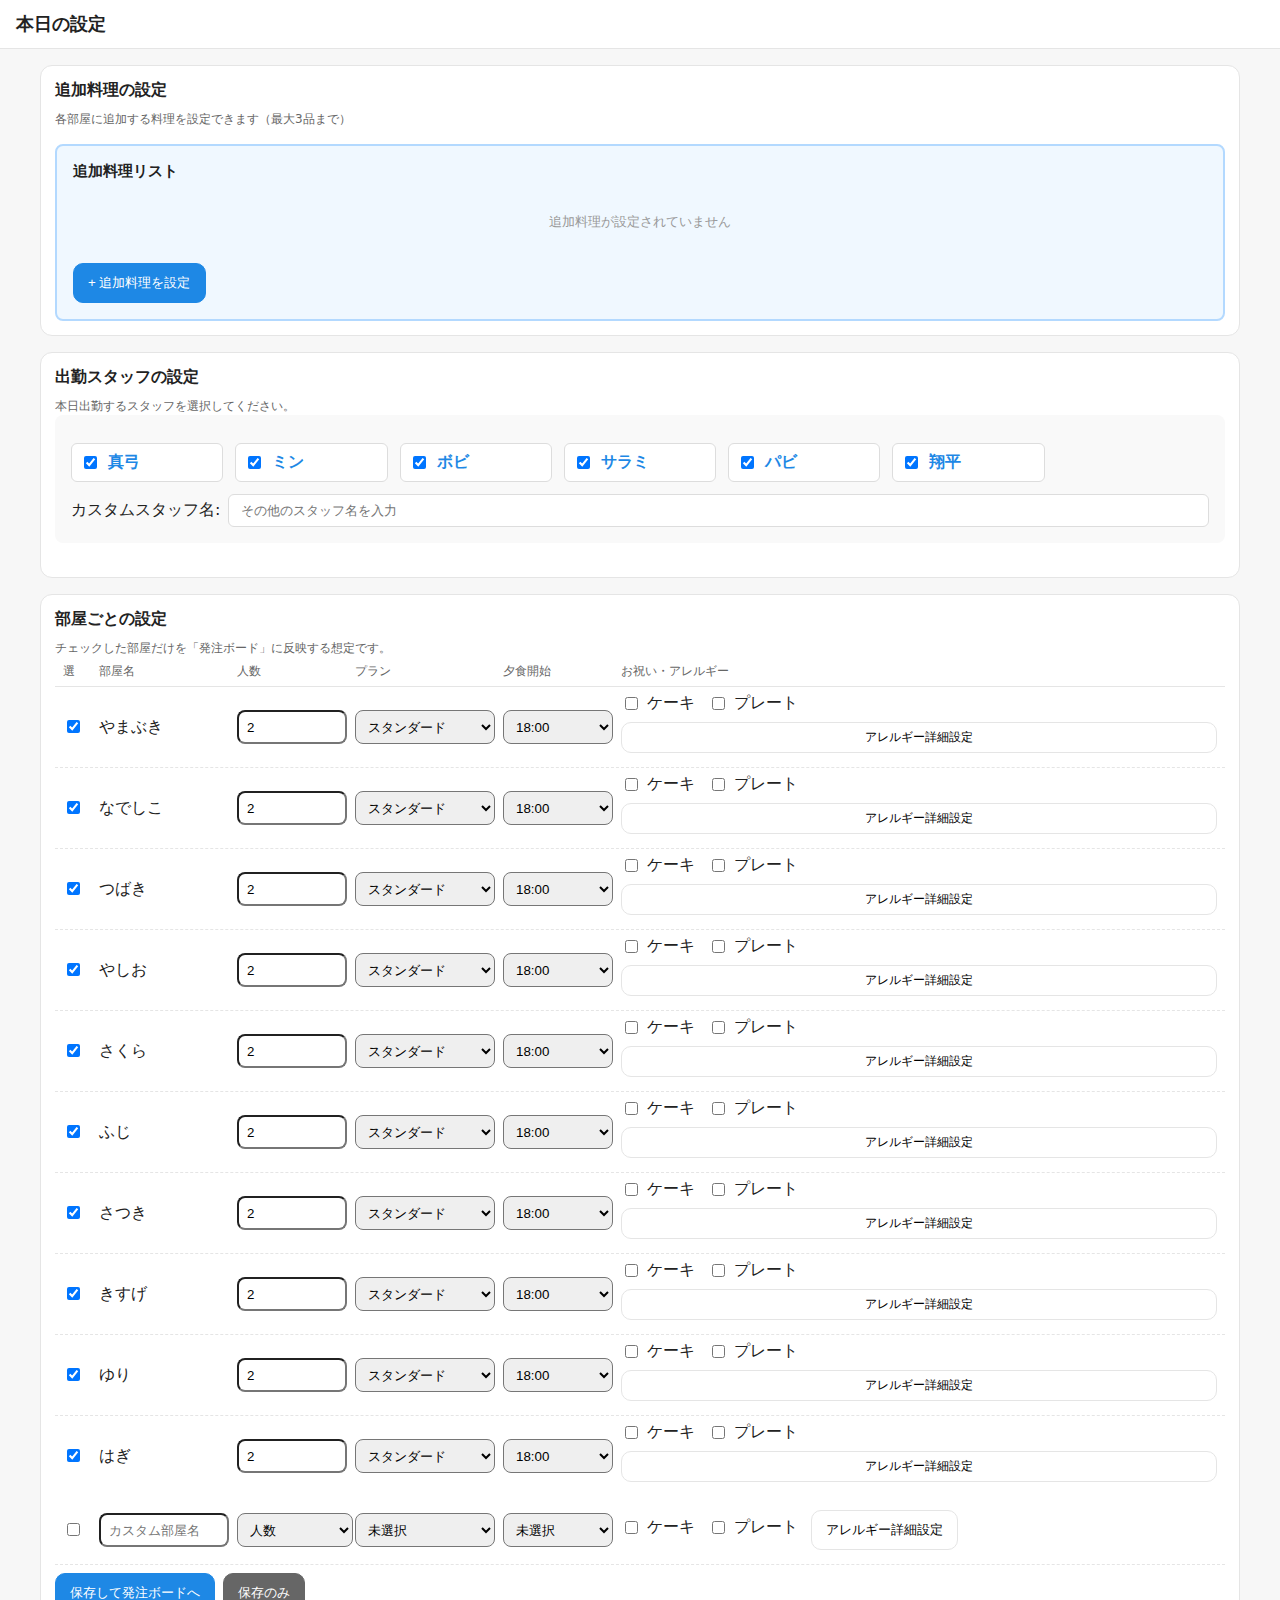
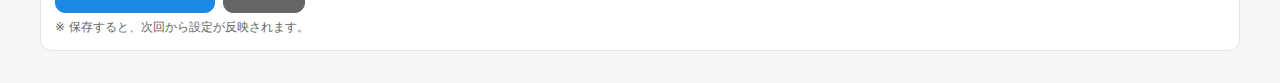
<file: settings.html>
<!doctype html>
<html lang="ja">
<head>
  <meta charset="UTF-8">
  <title>本日の設定</title>
  <meta name="viewport" content="width=device-width, initial-scale=1">
  <style>
    :root{
      --bg:#f7f7f7; --card:#fff; --line:#e5e5e5;
      --text:#222; --muted:#666; --accent:#1e88e5;
    }
    html,body{margin:0;padding:0;background:var(--bg);color:var(--text);font-family:system-ui,-apple-system,"Segoe UI",Roboto,"Hiragino Kaku Gothic ProN","Noto Sans JP",sans-serif;}
    header{position:sticky;top:0;background:var(--card);border-bottom:1px solid var(--line);padding:12px 16px;z-index:10;}
    header h1{margin:0;font-size:18px;}
    main{padding:16px;max-width:1200px;margin:0 auto;}
    .section{background:var(--card);border:1px solid var(--line);border-radius:12px;padding:14px;margin-bottom:16px;}
    .section h2{margin:0 0 10px 0;font-size:16px}
    .muted{color:var(--muted);font-size:12px}

/* スタッフ設定用 */
.staff-section {
  margin-bottom: 20px;
  padding: 16px;
  background: #f9f9f9;
  border-radius: 8px;
}

.staff-checkboxes {
  display: grid;
  grid-template-columns: repeat(auto-fill, minmax(150px, 1fr));
  gap: 12px;
  margin: 12px 0;
}

.staff-checkboxes label {
  display: flex;
  align-items: center;
  gap: 8px;
  padding: 8px;
  background: white;
  border: 1px solid #ddd;
  border-radius: 6px;
  cursor: pointer;
  transition: all 0.2s;
}

.staff-checkboxes label:hover {
  background: #f0f7ff;
  border-color: #1e88e5;
}

.staff-checkboxes input[type="checkbox"]:checked + span {
  font-weight: bold;
  color: #1e88e5;
}

.custom-staff-input {
  display: flex;
  gap: 8px;
  margin-top: 12px;
  align-items: center;
}

.custom-staff-input input {
  flex: 1;
  padding: 8px 12px;
  border: 1px solid #ddd;
  border-radius: 6px;
}

/* アレルギー設定用 */
.allergy-advanced {
  margin-top: 16px;
  padding: 16px;
  background: #fff9f0;
  border: 2px solid #ffe0b2;
  border-radius: 8px;
}

/* 追加料理設定用 */
.extra-dish-item {
  display: grid;
  grid-template-columns: 2fr 2fr auto;
  gap: 12px;
  align-items: center;
  padding: 12px;
  margin-bottom: 12px;
  background: white;
  border: 1px solid #ddd;
  border-radius: 6px;
}

.extra-dish-item input[type="text"],
.extra-dish-item select {
  padding: 8px;
  border: 1px solid #ddd;
  border-radius: 4px;
}

.remove-extra-dish-btn {
  padding: 6px 12px;
  background: #f44336;
  color: white;
  border: none;
  border-radius: 4px;
  cursor: pointer;
  font-size: 12px;
}

.remove-extra-dish-btn:hover {
  background: #d32f2f;
}

/* 追加料理のチェックボックスリスト */
.extra-dish-rooms {
  margin-top: 12px;
  padding: 12px;
  background: #f9f9f9;
  border-radius: 4px;
}

.extra-dish-rooms h4 {
  margin: 0 0 8px 0;
  font-size: 13px;
  color: #666;
}

.room-checkboxes {
  display: grid;
  grid-template-columns: repeat(auto-fill, minmax(120px, 1fr));
  gap: 8px;
}

.room-checkboxes label {
  display: flex;
  align-items: center;
  gap: 6px;
  padding: 6px 8px;
  background: white;
  border: 1px solid #ddd;
  border-radius: 4px;
  font-size: 12px;
  cursor: pointer;
  transition: all 0.2s;
}

.room-checkboxes label:hover {
  background: #e3f2fd;
  border-color: #1e88e5;
}

.room-checkboxes input[type="checkbox"]:checked + span {
  font-weight: bold;
  color: #1976d2;
}

/* アレルギー設定用 */
.allergy-advanced {
  margin-top: 16px;
  padding: 16px;
  background: #fff9f0;
  border: 2px solid #ffe0b2;
  border-radius: 8px;
}

.allergy-list {
  margin-top: 12px;
}

.allergy-item {
  display: grid;
  grid-template-columns: 1fr 2fr auto;
  gap: 12px;
  align-items: center;
  padding: 12px;
  margin-bottom: 12px;
  background: white;
  border: 1px solid #ddd;
  border-radius: 6px;
}

.allergy-item input[type="text"] {
  padding: 8px;
  border: 1px solid #ddd;
  border-radius: 4px;
}

.dish-checkboxes {
  display: flex;
  flex-wrap: wrap;
  gap: 8px;
}

.dish-checkboxes label {
  display: inline-flex;
  align-items: center;
  gap: 4px;
  padding: 4px 8px;
  background: #f5f5f5;
  border: 1px solid #ddd;
  border-radius: 4px;
  font-size: 12px;
  cursor: pointer;
  transition: all 0.2s;
}

.dish-checkboxes label:hover {
  background: #e3f2fd;
}

.dish-checkboxes input[type="checkbox"]:checked + span {
  font-weight: bold;
  color: #1976d2;
}

.remove-allergy-btn {
  padding: 6px 12px;
  background: #f44336;
  color: white;
  border: none;
  border-radius: 4px;
  cursor: pointer;
  font-size: 12px;
}

.remove-allergy-btn:hover {
  background: #d32f2f;
}

.add-allergy-btn {
  padding: 8px 16px;
  background: #4caf50;
  color: white;
  border: none;
  border-radius: 6px;
  cursor: pointer;
  margin-top: 12px;
}

.add-allergy-btn:hover {
  background: #388e3c;
}

/* ▼ 列構成を6列（コンパクト表示） */
.row-head{
  display:grid;
  grid-template-columns: 28px 130px 110px 140px 110px 1fr;
  gap:8px;
  padding:6px 8px;
  border-bottom:1px solid var(--line);
  font-size:12px;
  color:var(--muted);
}
.room-row{
  display:grid;
  grid-template-columns: 28px 130px 110px 140px 110px 1fr;
  gap:8px;
  align-items:center;
  padding:6px 8px;
  border-bottom:1px dashed var(--line);
}
.room-row:last-child{ border-bottom:none; }

/* 入力の基本サイズ（小さめ） */
.room-row select,
.room-row input[type="number"],
.room-row input[type="text"]{
  height:34px;
  padding:4px 8px;
  border-radius:8px;
  width:100%;
  box-sizing:border-box;
}

/* 人数の小さな並び（プルダウン＋数字） */
.guest-wrap{ display:inline-flex; gap:6px; align-items:center; }
.guest-wrap select{ width:120px; }
.guest-wrap input[type="number"]{ width:72px; }

/* ケーキ/プレートの並び */
.room-row label{ margin:0 8px 0 0; white-space:nowrap; }

/* アレルギー欄は最後の列いっぱい */
[id^="allergy-"]{ width:100%; }

.controls{display:flex;gap:8px;flex-wrap:wrap;margin-top:8px}
.btn{appearance:none;border:1px solid var(--line);background:#fff;border-radius:10px;padding:10px 14px;cursor:pointer}
.btn.primary{background:var(--accent);color:#fff;border-color:var(--accent)}
.btn.secondary{background:#666;color:#fff;border-color:#666}
.note{font-size:12px;color:var(--muted);margin-top:6px}
  </style>
</head>
<!-- 🔧 SW & Cache killer (一時的) -->
<script>
(function() {
  // 既存の Service Worker を全解除
  if ('serviceWorker' in navigator) {
    navigator.serviceWorker.getRegistrations()
      .then(regs => regs.forEach(reg => reg.unregister()))
      .catch(()=>{});
  }
  // Cache Storage も全削除
  if (window.caches && caches.keys) {
    caches.keys().then(keys => keys.forEach(k => caches.delete(k)));
  }
})();
</script>

<body>
  <header>
    <h1>本日の設定</h1>
  </header>

  <main>
    
<!-- 追加料理設定セクション -->
<section class="section">
  <h2>追加料理の設定</h2>
  <div class="muted">各部屋に追加する料理を設定できます（最大3品まで）</div>
  
  <div class="extra-dishes-section" style="margin-top:16px;padding:16px;background:#f0f8ff;border:2px solid #b3d9ff;border-radius:8px;">
    <h3 style="margin:0 0 12px 0;font-size:15px;">追加料理リスト</h3>
    <div id="extra-dishes-list"></div>
    <button class="btn primary" id="add-extra-dish-btn" style="margin-top:12px;">+ 追加料理を設定</button>
  </div>
</section>

<!-- スタッフ設定セクション -->
<section class="section">
  <h2>出勤スタッフの設定</h2>
  <div class="muted">本日出勤するスタッフを選択してください。</div>
  
  <div class="staff-section">
    <div class="staff-checkboxes" id="staff-checkboxes">
      <label>
        <input type="checkbox" value="真弓" checked>
        <span>真弓</span>
      </label>
      <label>
        <input type="checkbox" value="ミン" checked>
        <span>ミン</span>
      </label>
      <label>
        <input type="checkbox" value="ボビ" checked>
        <span>ボビ</span>
      </label>
      <label>
        <input type="checkbox" value="サラミ" checked>
        <span>サラミ</span>
      </label>
      <label>
        <input type="checkbox" value="パビ" checked>
        <span>パビ</span>
      </label>
      <label>
        <input type="checkbox" value="翔平" checked>
        <span>翔平</span>
      </label>
    </div>
    
    <div class="custom-staff-input">
      <label for="custom-staff-name">カスタムスタッフ名:</label>
      <input type="text" id="custom-staff-name" placeholder="その他のスタッフ名を入力">
    </div>
  </div>
</section>

<section id="settings-root" class="section">
  <h2>部屋ごとの設定</h2>
  <div class="muted">
    チェックした部屋だけを「発注ボード」に反映する想定です。
  </div>

  <!-- 見出し行（横並びヘッダー） -->
  <div class="row-head">
    <div>選</div>
    <div>部屋名</div>
    <div>人数</div>
    <div>プラン</div>
    <div>夕食開始</div>
    <div>お祝い・アレルギー</div>
  </div>

  <!-- 各部屋の行が入る置き場（JSで10行を注入） -->
  <div id="room-rows"></div>

  <!-- カスタム行 -->
  <div class="room-row">
    <div><input type="checkbox" id="use-custom"></div>
    <div><input type="text" id="custom-room-name" placeholder="カスタム部屋名"></div>

    <!-- 人数（2～6＋カスタマイズ） -->
    <div class="guest-wrap" style="display:inline-flex; gap:6px; align-items:center;">
      <select id="custom-guest"
              onchange="document.getElementById('custom-guestNum').style.display = (this.value==='custom') ? 'inline-block' : 'none'">
        <option value="" selected>人数</option>
        <option>2</option><option>3</option><option>4</option><option>5</option><option>6</option>
        <option value="custom">カスタマイズ</option>
      </select>
      <input type="number" id="custom-guestNum" min="1" max="12"
             placeholder="人数を入力" style="width:72px; display:none; margin-left:6px;">
    </div>

    <div>
      <select id="custom-plan">
        <option value="">未選択</option>
        <option>スタンダード</option>
        <option>和牛懐石</option>
        <option>ステーキ</option>
        <option>しゃぶしゃぶ</option>
        <option>連泊</option>
      </select>
    </div>
    <div>
      <select id="custom-dinner">
        <option value="">未選択</option>
        <option>18:00</option><option>18:30</option><option>19:00</option>
      </select>
    </div>
    <div>
      <label style="display:inline-flex;gap:6px;align-items:center;margin-right:8px;">
        <input type="checkbox" id="custom-cake">ケーキ
      </label>
      <label style="display:inline-flex;gap:6px;align-items:center;margin-right:8px;">
        <input type="checkbox" id="custom-plate">プレート
      </label>
      
      <!-- 拡張アレルギー設定ボタン -->
      <button id="custom-allergy-btn" class="btn" style="margin-top:8px;">アレルギー詳細設定</button>
      <div id="custom-allergy-list" style="margin-top:8px;"></div>
    </div>
  </div>

  <div class="controls">
    <button id="save-and-board-btn" class="btn primary">保存して発注ボードへ</button>
    <button id="save-only-btn" class="btn secondary">保存のみ</button>
  </div>
  <div class="note">※ 保存すると、次回から設定が反映されます。</div>
</section>

  </main>

 <script>
document.addEventListener('DOMContentLoaded', () => {
  // 固定の10部屋
  // === 追加料理管理 ===
  const DISH_POSITIONS = [
    "果菜盛の前",
    "蒸物の前", 
    "揚物の前",
    "煮物の前",
    "御飯の前",
    "甘味の前"
  ];

  let extraDishes = loadExtraDishes();

  function loadExtraDishes() {
    try {
      const raw = localStorage.getItem('extra-dishes.v1');
      return raw ? JSON.parse(raw) : [];
    } catch(e) {
      return [];
    }
  }

  function saveExtraDishes() {
    localStorage.setItem('extra-dishes.v1', JSON.stringify(extraDishes));
  }

  function renderExtraDishItem(dish, index) {
    const item = document.createElement('div');
    item.className = 'extra-dish-item';
    
    const roomOptions = ["やまぶき","なでしこ","つばき","やしお","さくら","ふじ","さつき","きすげ","ゆり","はぎ"].map(room => {
      const checked = dish.rooms && dish.rooms.includes(room) ? 'checked' : '';
      return `
        <label>
          <input type="checkbox" value="${room}" ${checked}>
          <span>${room}</span>
        </label>
      `;
    }).join('');
    
    item.innerHTML = `
      <div>
        <label style="display:block;margin-bottom:4px;font-size:12px;color:#666;">料理名</label>
        <input type="text" class="dish-name" value="${dish.name || ''}" placeholder="例: 特選刺身">
      </div>
      <div>
        <label style="display:block;margin-bottom:4px;font-size:12px;color:#666;">挿入位置</label>
        <select class="dish-position">
          ${DISH_POSITIONS.map(pos => `
            <option value="${pos}" ${dish.position === pos ? 'selected' : ''}>${pos}</option>
          `).join('')}
        </select>
      </div>
      <div>
        <button class="remove-extra-dish-btn" data-index="${index}">削除</button>
      </div>
      <div style="grid-column: 1 / -1;" class="extra-dish-rooms">
        <h4>この料理を表示する部屋を選択:</h4>
        <div class="room-checkboxes">
          ${roomOptions}
        </div>
      </div>
    `;
    
    return item;
  }

  function refreshExtraDishList() {
    const list = document.getElementById('extra-dishes-list');
    if (!list) return;
    
    list.innerHTML = '';
    
    if (extraDishes.length === 0) {
      list.innerHTML = '<div style="color:#999;font-size:13px;text-align:center;padding:20px;">追加料理が設定されていません</div>';
      return;
    }
    
    extraDishes.forEach((dish, index) => {
      list.appendChild(renderExtraDishItem(dish, index));
    });
    
    // 入力変更イベント
    list.querySelectorAll('.dish-name').forEach((input, idx) => {
      input.addEventListener('input', (e) => {
        extraDishes[idx].name = e.target.value;
        saveExtraDishes();
      });
    });
    
    list.querySelectorAll('.dish-position').forEach((select, idx) => {
      select.addEventListener('change', (e) => {
        extraDishes[idx].position = e.target.value;
        saveExtraDishes();
      });
    });
    
    // 部屋選択チェックボックス
    list.querySelectorAll('.room-checkboxes').forEach((container, idx) => {
      container.querySelectorAll('input[type="checkbox"]').forEach(cb => {
        cb.addEventListener('change', () => {
          const checked = Array.from(container.querySelectorAll('input:checked')).map(c => c.value);
          extraDishes[idx].rooms = checked;
          saveExtraDishes();
        });
      });
    });
    
    // 削除ボタン
    list.querySelectorAll('.remove-extra-dish-btn').forEach(btn => {
      btn.addEventListener('click', () => {
        const index = parseInt(btn.dataset.index);
        if (confirm('この追加料理を削除しますか?')) {
          extraDishes.splice(index, 1);
          saveExtraDishes();
          refreshExtraDishList();
        }
      });
    });
  }

  // 追加ボタン
  document.getElementById('add-extra-dish-btn')?.addEventListener('click', () => {
    if (extraDishes.length >= 3) {
      alert('追加料理は最大3つまでです');
      return;
    }
    extraDishes.push({
      name: '',
      position: DISH_POSITIONS[0],
      rooms: []
    });
    saveExtraDishes();
    refreshExtraDishList();
  });

  refreshExtraDishList();

  // === 部屋とプランの定数 ===
  const ROOMS = [
    "やまぶき","なでしこ","つばき","やしお","さくら",
    "ふじ","さつき","きすげ","ゆり","はぎ"
  ];

  // プラン候補
  const PLANS = ["スタンダード", "和牛懐石", "ステーキ", "しゃぶしゃぶ", "連泊"];

  // 夕食開始 候補
  const DINNER_TIMES = ["18:00", "18:30", "19:00"];
  
  // 料理タグ候補
  const DISH_TAGS = ["吸物", "果菜盛", "蒸物", "揚物", "煮物", "飯", "甘味"];

  // 各部屋のアレルギー設定を保存
  const roomAllergies = {};

  // アレルギー詳細設定ポップアップを表示
  function showAllergyPopup(roomId, currentAllergies) {
    const popup = document.createElement('div');
    popup.className = 'allergy-popup-overlay';
    popup.style.cssText = 'position:fixed;top:0;left:0;right:0;bottom:0;background:rgba(0,0,0,0.5);display:flex;align-items:center;justify-content:center;z-index:1000;';
    
    popup.innerHTML = `
      <div class="allergy-popup" style="background:#fff;padding:24px;border-radius:12px;max-width:600px;width:90%;max-height:80vh;overflow-y:auto;">
        <h3>アレルギー詳細設定</h3>
        <div class="muted">アレルギー名と対象の料理を選択してください。</div>
        
        <div class="allergy-list" id="allergy-popup-list"></div>
        
        <button class="add-allergy-btn" id="add-allergy-popup-btn">+ アレルギーを追加</button>
        
        <div class="controls" style="margin-top:20px;display:flex;gap:8px;">
          <button class="btn primary" id="save-allergy-popup-btn">保存</button>
          <button class="btn secondary" id="cancel-allergy-popup-btn">キャンセル</button>
        </div>
      </div>
    `;
    
    document.body.appendChild(popup);
    
    const list = popup.querySelector('#allergy-popup-list');
    const allergies = currentAllergies || [];
    
    function renderAllergyItem(allergy, index) {
      const item = document.createElement('div');
      item.className = 'allergy-item';
      item.innerHTML = `
        <input type="text" class="allergy-name" placeholder="アレルギー名（例:甲殻類）" value="${allergy.name || ''}">
        <div class="dish-checkboxes">
          ${DISH_TAGS.map(dish => `
            <label>
              <input type="checkbox" value="${dish}" ${allergy.targets && allergy.targets.includes(dish) ? 'checked' : ''}>
              <span>${dish}</span>
            </label>
          `).join('')}
        </div>
        <button class="remove-allergy-btn" data-index="${index}">削除</button>
      `;
      return item;
    }
    
    function refreshList() {
      list.innerHTML = '';
      allergies.forEach((allergy, index) => {
        list.appendChild(renderAllergyItem(allergy, index));
      });
      
      // 削除ボタンのイベント
      list.querySelectorAll('.remove-allergy-btn').forEach(btn => {
        btn.addEventListener('click', () => {
          const index = parseInt(btn.dataset.index);
          allergies.splice(index, 1);
          refreshList();
        });
      });
    }
    
    refreshList();
    
    // 追加ボタン
    popup.querySelector('#add-allergy-popup-btn').addEventListener('click', () => {
      allergies.push({ name: '', targets: [] });
      refreshList();
    });
    
    // 保存ボタン
    popup.querySelector('#save-allergy-popup-btn').addEventListener('click', () => {
      const items = list.querySelectorAll('.allergy-item');
      const newAllergies = [];
      
      items.forEach(item => {
        const name = item.querySelector('.allergy-name').value.trim();
        if (name) {
          const targets = Array.from(item.querySelectorAll('.dish-checkboxes input:checked'))
            .map(cb => cb.value);
          newAllergies.push({ name, targets });
        }
      });
      
      roomAllergies[roomId] = newAllergies;
      updateAllergyDisplay(roomId);
      document.body.removeChild(popup);
    });
    
    // キャンセルボタン
    popup.querySelector('#cancel-allergy-popup-btn').addEventListener('click', () => {
      document.body.removeChild(popup);
    });
  }
  
  function updateAllergyDisplay(roomId) {
    const displayEl = document.getElementById(`allergy-list-${roomId}`);
    if (!displayEl) return;
    
    const allergies = roomAllergies[roomId] || [];
    if (allergies.length === 0) {
      displayEl.innerHTML = '<span style="color:#999;font-size:12px;">未設定</span>';
    } else {
      displayEl.innerHTML = allergies.map(a => {
        const targets = a.targets.length > 0 ? ` (${a.targets.join('・')})` : '';
        return `<span class="tag warn" style="font-size:11px;margin:2px;">${a.name}${targets}</span>`;
      }).join('');
    }
  }

  // --- 行を描画 ---
  const wrap = document.getElementById('room-rows');
  if (!wrap) {
    console.error('room-rows が見つかりません。');
    return;
  }

  ROOMS.forEach((name, idx) => {
    const row = document.createElement('div');
    row.className = 'room-row';
    row.innerHTML = `
      <div><input type="checkbox" id="use-${idx}"></div>
      <div class="room-name">${name}</div>
      <div><input type="number" min="0" id="guest-${idx}" placeholder="人数"></div>
      <div>
        <select id="plan-${idx}">
          <option value="">未選択</option>
          ${PLANS.map(p=>`<option>${p}</option>`).join("")}
        </select>
      </div>
      <div>
        <select id="dinner-${idx}">
          <option value="">未選択</option>
          ${DINNER_TIMES.map(t=>`<option>${t}</option>`).join("")}
        </select>
      </div>
      <div>
        <label style="display:inline-flex;gap:6px;align-items:center;margin-right:8px;">
          <input type="checkbox" id="cake-${idx}">ケーキ
        </label>
        <label style="display:inline-flex;gap:6px;align-items:center;margin-right:8px;">
          <input type="checkbox" id="plate-${idx}">プレート
        </label>
        <button class="btn" id="allergy-btn-${idx}" style="margin-top:8px;font-size:12px;padding:6px 10px;">アレルギー詳細設定</button>
        <div id="allergy-list-${idx}" style="margin-top:8px;"></div>
      </div>
    `;
    wrap.appendChild(row);
    
    // アレルギー設定ボタン
    row.querySelector(`#allergy-btn-${idx}`).addEventListener('click', () => {
      showAllergyPopup(`room-${idx}`, roomAllergies[`room-${idx}`] || []);
    });
    
    updateAllergyDisplay(`room-${idx}`);
  });
  
  // カスタム部屋のアレルギー設定
  document.getElementById('custom-allergy-btn').addEventListener('click', () => {
    showAllergyPopup('custom', roomAllergies['custom'] || []);
  });
  updateAllergyDisplay('custom');

  // データ収集関数
  function collectRows(){
    const items = [];
    ROOMS.forEach((name, idx) => {
      const enabled = document.getElementById(`use-${idx}`).checked;
      const guest = Number(document.getElementById(`guest-${idx}`).value || 0);
      const plan = document.getElementById(`plan-${idx}`).value || "";
      const dinner = document.getElementById(`dinner-${idx}`).value || "";
      const cake = document.getElementById(`cake-${idx}`).checked;
      const plate = document.getElementById(`plate-${idx}`).checked;
      const allergies = roomAllergies[`room-${idx}`] || [];
      
      if (enabled) {
        items.push({ name, guest, plan, dinner, cake, plate, allergies });
      }
    });

    // カスタム
    const useCustom = document.getElementById('use-custom');
    if (useCustom && useCustom.checked){
      const customName = (document.getElementById('custom-room-name').value || '').trim();
      if (customName){
        const guestSelect = document.getElementById('custom-guest').value;
        let guestNum = 0;
        if (guestSelect === 'custom') {
          guestNum = Number(document.getElementById('custom-guestNum').value || 0);
        } else if (guestSelect) {
          guestNum = Number(guestSelect);
        }
        
        items.push({
          name: customName,
          guest: guestNum,
          plan: document.getElementById('custom-plan').value || "",
          dinner: document.getElementById('custom-dinner').value || "",
          cake: document.getElementById('custom-cake').checked,
          plate: document.getElementById('custom-plate').checked,
          allergies: roomAllergies['custom'] || []
        });
      }
    }
    return items;
  }
  
  // スタッフ情報収集
  function collectStaff() {
    const checkboxes = document.querySelectorAll('#staff-checkboxes input[type="checkbox"]:checked');
    const staff = Array.from(checkboxes).map(cb => cb.value);
    
    const customStaff = document.getElementById('custom-staff-name').value.trim();
    if (customStaff) {
      staff.push(customStaff);
    }
    
    return {
      staff: staff,
      customStaff: customStaff
    };
  }

  // 保存関数
  function saveSettings() {
    const staffData = collectStaff();
    const payload = {
      date: new Date().toISOString().slice(0,10),
      rooms: collectRows(),
      staff: staffData.staff,
      customStaff: staffData.customStaff
    };
    localStorage.setItem('today-settings.v1', JSON.stringify(payload));
  }

  // 「保存して発注ボードへ」ボタン
  const saveAndBoardBtn = document.getElementById('save-and-board-btn');
  if (saveAndBoardBtn){
    saveAndBoardBtn.addEventListener('click', () => {
      saveSettings();
alert('保存しました！発注ボードへ移動します。');
location.replace('./order_sync13.html?v=sync13&nocache=' + Date.now());
    });
  }

  // 「保存のみ」ボタン
  const saveOnlyBtn = document.getElementById('save-only-btn');
  if (saveOnlyBtn){
    saveOnlyBtn.addEventListener('click', () => {
      saveSettings();
      alert('保存しました!');
    });
  }

  // ページ読み込み時に前回の設定を復元
  function loadPreviousSettings() {
    try {
      const raw = localStorage.getItem('today-settings.v1');
      
      // 保存データがない場合は初期値を設定
      if (!raw) {
        // 10部屋すべてに初期値を設定
        ROOMS.forEach((name, idx) => {
          document.getElementById(`use-${idx}`).checked = true;  // チェックを入れる
          document.getElementById(`guest-${idx}`).value = 2;      // 人数2名
          document.getElementById(`plan-${idx}`).value = 'スタンダード';  // スタンダードプラン
          document.getElementById(`dinner-${idx}`).value = '18:00';      // 18:00
        });
        return;
      }
      
      const data = JSON.parse(raw);
      if (!data) return;
      
      // スタッフ設定の復元
      if (data.staff) {
        document.querySelectorAll('#staff-checkboxes input[type="checkbox"]').forEach(cb => {
          cb.checked = data.staff.includes(cb.value);
        });
      }
      if (data.customStaff) {
        document.getElementById('custom-staff-name').value = data.customStaff;
      }
      
      // 部屋設定の復元
      if (Array.isArray(data.rooms)) {
        data.rooms.forEach(room => {
          const idx = ROOMS.indexOf(room.name);
          if (idx !== -1) {
            // 固定部屋の場合
            document.getElementById(`use-${idx}`).checked = true;
            if (room.guest) document.getElementById(`guest-${idx}`).value = room.guest;
            if (room.plan) document.getElementById(`plan-${idx}`).value = room.plan;
            if (room.dinner) document.getElementById(`dinner-${idx}`).value = room.dinner;
            if (room.cake) document.getElementById(`cake-${idx}`).checked = true;
            if (room.plate) document.getElementById(`plate-${idx}`).checked = true;
            if (room.allergies) {
              roomAllergies[`room-${idx}`] = room.allergies;
              updateAllergyDisplay(`room-${idx}`);
            }
          } else {
            // カスタム部屋の場合
            document.getElementById('use-custom').checked = true;
            document.getElementById('custom-room-name').value = room.name;
            if (room.guest <= 6 && room.guest > 0) {
              document.getElementById('custom-guest').value = room.guest;
            } else if (room.guest > 6) {
              document.getElementById('custom-guest').value = 'custom';
              document.getElementById('custom-guestNum').style.display = 'inline-block';
              document.getElementById('custom-guestNum').value = room.guest;
            }
            if (room.plan) document.getElementById('custom-plan').value = room.plan;
            if (room.dinner) document.getElementById('custom-dinner').value = room.dinner;
            if (room.cake) document.getElementById('custom-cake').checked = true;
            if (room.plate) document.getElementById('custom-plate').checked = true;
            if (room.allergies) {
              roomAllergies['custom'] = room.allergies;
              updateAllergyDisplay('custom');
            }
          }
        });
      }
    } catch(e) {
      console.error('設定の読み込みに失敗しました', e);
    }
  }

  // 初期化時に前回の設定を読み込む
  loadPreviousSettings();
});
</script>

</body>
</html>
</file>
